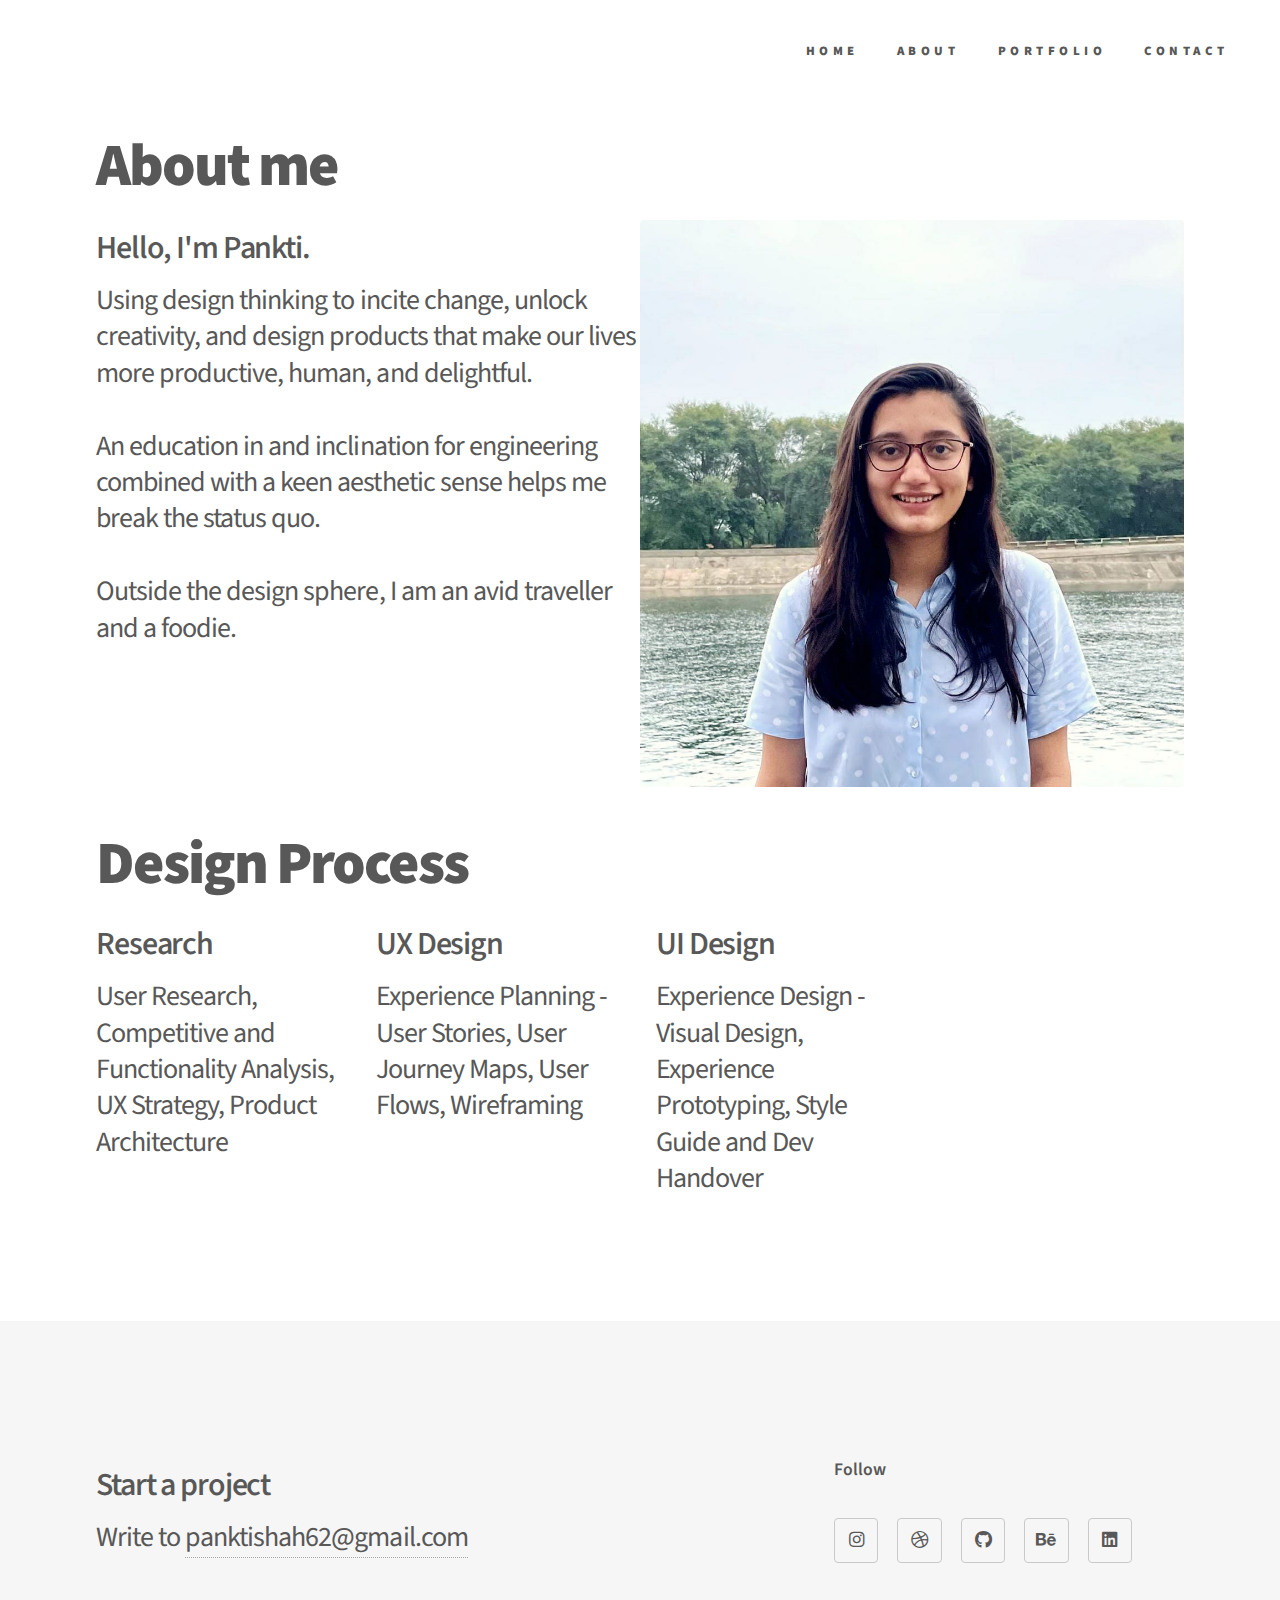
<file: about.html>
<!DOCTYPE HTML>
<!--
	Phantom by HTML5 UP
	html5up.net | @ajlkn
	Free for personal and commercial use under the CCA 3.0 license (html5up.net/license)
-->
<html>
	<head>
		<title>Pankti Shah | Experience Design Portfolio</title>
		<meta charset="utf-8" />
		<meta name="viewport" content="width=device-width, initial-scale=1, user-scalable=no" />
		<link rel="shortcut icon" href="images/title.png" type="image/x-icon" />
		<link rel="stylesheet" href="assets/css/main.css" />
		<noscript><link rel="stylesheet" href="assets/css/noscript.css" /></noscript>
	</head>
	<body class="is-preload">
		<!-- Wrapper -->
			<div id="wrapper">

				<!-- Header -->
					<header id="header">
						<div class="inner">

							<!-- Logo -->
								<!-- <a href="index.html" class="logo"> -->
									<!-- <span class="symbol"><img src="images/logo.svg" alt="" /></span> -->
									<div class="heading">About me</div>
								</a>

							
						<nav id="nav">
							<ul>
								<li><a href="index.html">Home</a></li>								
								<li class="current"><a href="about.html">About</a></li>
								<li><a href="portfolio.html">Portfolio</a></li>
								<li><a href="contact.html">Contact</a></li>
							</ul>
						</nav>

						</div>
					</header>

				<!-- Menu -->
					<nav id="menu">
						<h2>Menu</h2>
						<ul>
							<li><a href="index.html">Home</a></li>
							<li><a href="generic.html">Ipsum veroeros</a></li>
							<li><a href="generic.html">Tempus etiam</a></li>
							<li><a href="generic.html">Consequat dolor</a></li>
							<li><a href="elements.html">Elements</a></li>
						</ul>
					</nav>


					<!-- Main -->
					<div id="main">
						<div class="inner">
							<!-- <h1>Generic Page</h1> -->
							<span class="image main"><img src="images/profile2.jfif" alt="" /></span>
							<div class="subtitle">Hello, I'm Pankti.</div>
							<h1>Using design thinking to incite change, unlock creativity, and design products that make our lives more productive, human, and delightful.
							</br>
							</br>
								An education in and inclination for engineering combined with a keen aesthetic sense helps me break the status quo.
							</br>
							</br>
								Outside the design sphere, I am an avid traveller and a foodie.</h1>
							</br>
							</br>
								<!-- <div><a href="#" class="button">Default</a></div> -->
							</div>							
					</div>

				<!-- Main -->
					<div id="main">
						<div class="inner">
							

							<!-- Lists -->
								<section>
									<div class="heading">Design Process</div>
									<div class="row">
										<div class="col-3 col-6-medium">
											<div class="subtitle">Research</div>
												<h1>User Research, Competitive and Functionality Analysis, UX Strategy, Product Architecture</h1>
										</div>
										<div class="col-3 col-6-medium">
											<div class="subtitle">UX Design</div>											
												<h1>Experience Planning - User Stories, User Journey Maps, User Flows, Wireframing</h1>
										</div>
										
										<div class="col-3 col-6-medium">
											<div class="subtitle">UI Design</div>											
												<h1>Experience Design - Visual Design, Experience Prototyping, Style Guide and Dev Handover				
													</h1>
										</div>						
									</div>
									
							<!-- Image -->
								<!-- <section>
									<h2>Image</h2>
									<h3>Fit</h3>
									<div class="box alt">
										<div class="row gtr-uniform">
											<div class="col-12"><span class="image fit"><img src="images/pic13.jpg" alt="" /></span></div>
											<div class="col-4"><span class="image fit"><img src="images/pic01.jpg" alt="" /></span></div>
											<div class="col-4"><span class="image fit"><img src="images/pic02.jpg" alt="" /></span></div>
											<div class="col-4"><span class="image fit"><img src="images/pic03.jpg" alt="" /></span></div>
											<div class="col-4"><span class="image fit"><img src="images/pic03.jpg" alt="" /></span></div>
											<div class="col-4"><span class="image fit"><img src="images/pic01.jpg" alt="" /></span></div>
											<div class="col-4"><span class="image fit"><img src="images/pic02.jpg" alt="" /></span></div>
											<div class="col-4"><span class="image fit"><img src="images/pic02.jpg" alt="" /></span></div>
											<div class="col-4"><span class="image fit"><img src="images/pic03.jpg" alt="" /></span></div>
											<div class="col-4"><span class="image fit"><img src="images/pic01.jpg" alt="" /></span></div>
										</div>
									</div>
									<h3>Left &amp; Right</h3>
									<p><span class="image left"><img src="images/pic14.jpg" alt="" /></span>Fringilla nisl. Donec accumsan interdum nisi, quis tincidunt felis sagittis eget. tempus euismod. Vestibulum ante ipsum primis in faucibus vestibulum. Blandit adipiscing eu felis iaculis volutpat ac adipiscing accumsan eu faucibus. Integer ac pellentesque praesent tincidunt felis sagittis eget. tempus euismod. Vestibulum ante ipsum primis in faucibus vestibulum. Blandit adipiscing eu felis iaculis volutpat ac adipiscing accumsan eu faucibus. Integer ac pellentesque praesent. Donec accumsan interdum nisi, quis tincidunt felis sagittis eget. tempus euismod. Vestibulum ante ipsum primis in faucibus vestibulum. Blandit adipiscing eu felis iaculis volutpat ac adipiscing accumsan eu faucibus. Integer ac pellentesque praesent tincidunt felis sagittis eget. tempus euismod. Vestibulum ante ipsum primis in faucibus vestibulum. Blandit adipiscing eu felis iaculis volutpat ac adipiscing accumsan eu faucibus. Integer ac pellentesque praesent. Blandit adipiscing eu felis iaculis volutpat ac adipiscing accumsan eu faucibus. Integer ac pellentesque praesent tincidunt felis sagittis eget. tempus euismod. Vestibulum ante ipsum primis in faucibus vestibulum. Blandit adipiscing eu felis iaculis volutpat ac adipiscing accumsan eu faucibus. Integer ac pellentesque praesent.</p>
									<p><span class="image right"><img src="images/pic15.jpg" alt="" /></span>Fringilla nisl. Donec accumsan interdum nisi, quis tincidunt felis sagittis eget. tempus euismod. Vestibulum ante ipsum primis in faucibus vestibulum. Blandit adipiscing eu felis iaculis volutpat ac adipiscing accumsan eu faucibus. Integer ac pellentesque praesent tincidunt felis sagittis eget. tempus euismod. Vestibulum ante ipsum primis in faucibus vestibulum. Blandit adipiscing eu felis iaculis volutpat ac adipiscing accumsan eu faucibus. Integer ac pellentesque praesent. Donec accumsan interdum nisi, quis tincidunt felis sagittis eget. tempus euismod. Vestibulum ante ipsum primis in faucibus vestibulum. Blandit adipiscing eu felis iaculis volutpat ac adipiscing accumsan eu faucibus. Integer ac pellentesque praesent tincidunt felis sagittis eget. tempus euismod. Vestibulum ante ipsum primis in faucibus vestibulum. Blandit adipiscing eu felis iaculis volutpat ac adipiscing accumsan eu faucibus. Integer ac pellentesque praesent. Blandit adipiscing eu felis iaculis volutpat ac adipiscing accumsan eu faucibus. Integer ac pellentesque praesent tincidunt felis sagittis eget. tempus euismod. Vestibulum ante ipsum primis in faucibus vestibulum. Blandit adipiscing eu felis iaculis volutpat ac adipiscing accumsan eu faucibus. Integer ac pellentesque praesent.</p>
								</section> -->

						</div>
					</div>

				<!-- Footer -->
				<footer id="footer">
					<div class="inner">
						<section>
						</br>
					</br>	
							<div class="subtitle">Start a project</div>								
							<h1>Write to <a href="mailto:panktishah62@gmail.com">panktishah62@gmail.com</a></h1>								
						</section>
						<section id="footer_align">
						</br>
					</br>	
							<h2>Follow</h2>
							<ul class="icons">						
								
								<li><a href="https://www.instagram.com/pankti611/" class="icon brands style2 fa-instagram"><span class="label">Instagram</span></a></li>
								<li><a href="https://dribbble.com/pankti611" class="icon brands style2 fa-dribbble"><span class="label">Dribbble</span></a></li>
								<li><a href="https://github.com/panktishah62" class="icon brands style2 fa-github"><span class="label">GitHub</span></a></li>
								<li><a href="https://www.behance.net/panktishah7d5d" class="icon brands style2 fa-behance"><span class="label">Behance</span></a></li>
								<li><a href="https://www.linkedin.com/in/pankti-shah-088755191" class="icon brands style2 fa-linkedin"><span class="label">Linkedin</span></a></li>
							</ul>
						</section>
					</div>
				</footer>

			</div>

		<!-- Scripts -->
			<script src="assets/js/jquery.min.js"></script>
			<script src="assets/js/browser.min.js"></script>
			<script src="assets/js/breakpoints.min.js"></script>
			<script src="assets/js/util.js"></script>
			<script src="assets/js/main.js"></script>

	</body>
</html>
</file>
<file: assets/css/noscript.css>
/*
	Phantom by HTML5 UP
	html5up.net | @ajlkn
	Free for personal and commercial use under the CCA 3.0 license (html5up.net/license)
*/

/* Tiles */

	body.is-preload .tiles article {
		-moz-transform: none;
		-webkit-transform: none;
		-ms-transform: none;
		transform: none;
		opacity: 1;
	}
</file>
<file: assets/css/main.css>
@import url(fontawesome-all.min.css);
@import url("https://fonts.googleapis.com/css?family=Source+Sans+Pro:300,700,900");

/*
	Phantom by HTML5 UP
	html5up.net | @ajlkn
	Free for personal and commercial use under the CCA 3.0 license (html5up.net/license)
*/

html, body, div, span, applet, object,
iframe, h1, h2, h3, h4, h5, h6, p, blockquote,
pre, a, abbr, acronym, address, big, cite,
code, del, dfn, em, img, ins, kbd, q, s, samp,
small, strike, strong, sub, sup, tt, var, b,
u, i, center, dl, dt, dd, ol, ul, li, fieldset,
form, label, legend, table, caption, tbody,
tfoot, thead, tr, th, td, article, aside,
canvas, details, embed, figure, figcaption,
footer, header, hgroup, menu, nav, output, ruby,
section, summary, time, mark, audio, video {
	margin: 0;
	padding: 0;
	border: 0;
	font-size: 100%;
	font: inherit;
	vertical-align: baseline;}

article, aside, details, figcaption, figure,
footer, header, hgroup, menu, nav, section {
	display: block;}

body {
	line-height: 1;
}

ol, ul {
	list-style: none;
}



blockquote, q {
	quotes: none;
}

	blockquote:before, blockquote:after, q:before, q:after {
		content: '';
		content: none;
	}

table {
	border-collapse: collapse;
	border-spacing: 0;
}

body {
	-webkit-text-size-adjust: none;
}

mark {
	background-color: transparent;
	color: inherit;
}

input::-moz-focus-inner {
	border: 0;
	padding: 0;
}

input, select, textarea {
	-moz-appearance: none;
	-webkit-appearance: none;
	-ms-appearance: none;
	appearance: none;
}

/* Basic */

	@-ms-viewport {
		width: device-width;
	}

	body {
		-ms-overflow-style: scrollbar;
	}

	@media screen and (max-width: 480px) {

		html, body {
			min-width: 320px;
		}

	}

	html {
		box-sizing: border-box;
	}

	/* *, *:before, *:after {
		box-sizing: inherit;
	} */

	body {
		background: #ffffff;
	}

		body.is-preload *, body.is-preload *:before, body.is-preload *:after {
			-moz-animation: none !important;
			-webkit-animation: none !important;
			-ms-animation: none !important;
			animation: none !important;
			-moz-transition: none !important;
			-webkit-transition: none !important;
			-ms-transition: none !important;
			transition: none !important;
		}

/* Type */

	body, input, select, textarea {
		color: #585858;
		font-family: "Source Sans Pro", Helvetica, sans-serif;
		font-size: 16pt;
		font-weight: 300;
		line-height: 1.75;
	}

		@media screen and (max-width: 1680px) {

			body, input, select, textarea {
				font-size: 14pt;
			}

		}

		@media screen and (max-width: 1280px) {

			body, input, select, textarea {
				font-size: 12pt;
			}

		}

	a {
		-moz-transition: border-bottom-color 0.2s ease, color 0.2s ease;
		-webkit-transition: border-bottom-color 0.2s ease, color 0.2s ease;
		-ms-transition: border-bottom-color 0.2s ease, color 0.2s ease;
		transition: border-bottom-color 0.2s ease, color 0.2s ease;
		text-decoration: none;
		color: #585858;
		border-bottom: dotted 1px rgba(88, 88, 88, 0.5);
	}

		a:hover {
			border-bottom-color: transparent;
			color: #f2849e !important;
		}

	strong, b {
		font-weight: 900;
	}

	em, i {
		font-style: italic;
	}

	p {
		margin: 0 0 2em 0;
	}

	.heading{
		font-size: 3.75em;
		font-weight: 1000;
		line-height: 1.3;
		margin: 0 0 0.2em 0;
		letter-spacing: -0.035em;
	}
	
	.subtitle{
		font-size: 2.0em;
		font-weight: 550;
		/* line-height: 1.3; */
		margin: 0 0 0.2em 0;
		letter-spacing: -0.035em;
	}

	.button_position{
		float:center;
		position:absolute;		
	}

	#gif{
		float: right;
		/* height: 20em;
		width: 15em; */
	}

	#footer_align{
		float: right;
	}
	h1 {
		font-size: 1.75em;
		font-weight: 400;
		line-height: 1.3;
		margin: 0 0 1em 0;
		letter-spacing: -0.035em;
	}

		h1 a {
			color: inherit;
		}

		@media screen and (max-width: 1000px) {

			h1 {
				font-size: 1.5em;
				font-weight: 400;
				line-height: 1.3;
				margin: 0 0 1em 0;
				letter-spacing: -0.035em;
			}

		}

		@media screen and (max-width: 360px) {

			h1 {
				font-size: 0.5em;
				font-weight: 400;
				line-height: 1.3;
				margin: 0 0 1em 0;
				letter-spacing: -0.035em;
			}

		}

	h2, h3, h4, h5, h6 {
		font-weight: 600;
		line-height: 1.5;
		margin: 0 0 2em 0;
		
	}

		h2 a, h3 a, h4 a, h5 a, h6 a {
			color: inherit;
		}

	h2 {
		font-size: 1.1em;
	}

	h3 {
		font-size: 1em;
	}

	h4 {
		font-size: 0.8em;
	}

	h5 {
		font-size: 0.8em;
	}

	h6 {
		font-size: 4em;
		display: inline;		
	}

	@media screen and (max-width: 980px) {

		h1 br, h2 br, h3 br, h4 br, h5 br, h6 br {
			display: none;
		}

	}

	@media screen and (max-width: 736px) {

		h2 {
			font-size: 1em;
		}

		h3 {
			font-size: 0.8em;
		}

	}

	sub {
		font-size: 0.8em;
		position: relative;
		top: 0.5em;
	}

	sup {
		font-size: 0.8em;
		position: relative;
		top: -0.5em;
	}

	blockquote {
		border-left: solid 4px #c9c9c9;
		font-style: italic;
		margin: 0 0 2em 0;
		padding: 0.5em 0 0.5em 2em;
	}

	code {
		background: rgba(144, 144, 144, 0.075);
		border-radius: 4px;
		border: solid 1px #c9c9c9;
		font-family: "Courier New", monospace;
		font-size: 0.9em;
		margin: 0 0.25em;
		padding: 0.25em 0.65em;
	}

	pre {
		-webkit-overflow-scrolling: touch;
		font-family: "Courier New", monospace;
		font-size: 0.9em;
		margin: 0 0 2em 0;
	}

		pre code {
			display: block;
			line-height: 1.75;
			padding: 1em 1.5em;
			overflow-x: auto;
		}

	hr {
		border: 0;
		border-bottom: solid 1px #c9c9c9;
		margin: 2em 0;
	}

		hr.major {
			margin: 3em 0;
		}

	.align-left {
		text-align: left;
	}

	.align-center {
		text-align: center;
	}

	.align-right {
		text-align: right;
	}

/* Row */

	.row {
		display: flex;
		flex-wrap: wrap;
		box-sizing: border-box;
		align-items: stretch;
	}

		.row > * {
			box-sizing: border-box;
		}

		.row.gtr-uniform > * > :last-child {
			margin-bottom: 0;
		}

		.row.aln-left {
			justify-content: flex-start;
		}

		.row.aln-center {
			justify-content: center;
		}

		.row.aln-right {
			justify-content: flex-end;
		}

		.row.aln-top {
			align-items: flex-start;
		}

		.row.aln-middle {
			align-items: center;
		}

		.row.aln-bottom {
			align-items: flex-end;
		}

		.row > .imp {
			order: -1;
		}

		.row > .col-1 {
			width: 8.33333%;
		}

		.row > .off-1 {
			margin-left: 8.33333%;
		}

		.row > .col-2 {
			width: 16.66667%;
		}

		.row > .off-2 {
			margin-left: 16.66667%;
		}

		.row > .col-3 {
			width: 25%;
		}

		.row > .off-3 {
			margin-left: 25%;
		}

		.row > .col-4 {
			width: 33.33333%;
		}

		.row > .off-4 {
			margin-left: 33.33333%;
		}

		.row > .col-5 {
			width: 41.66667%;
		}

		.row > .off-5 {
			margin-left: 41.66667%;
		}

		.row > .col-6 {
			width: 50%;
		}

		.row > .off-6 {
			margin-left: 50%;
		}

		.row > .col-7 {
			width: 58.33333%;
		}

		.row > .off-7 {
			margin-left: 58.33333%;
		}

		.row > .col-8 {
			width: 66.66667%;
		}

		.row > .off-8 {
			margin-left: 66.66667%;
		}

		.row > .col-9 {
			width: 75%;
		}

		.row > .off-9 {
			margin-left: 75%;
		}

		.row > .col-10 {
			width: 83.33333%;
		}

		.row > .off-10 {
			margin-left: 83.33333%;
		}

		.row > .col-11 {
			width: 91.66667%;
		}

		.row > .off-11 {
			margin-left: 91.66667%;
		}

		.row > .col-12 {
			width: 100%;
		}

		.row > .off-12 {
			margin-left: 100%;
		}

		.row.gtr-0 {
			margin-top: 0;
			margin-left: 0em;
		}

			.row.gtr-0 > * {
				padding: 0 0 0 0em;
			}

			.row.gtr-0.gtr-uniform {
				margin-top: 0em;
			}

				.row.gtr-0.gtr-uniform > * {
					padding-top: 0em;
				}

		.row.gtr-25 {
			margin-top: 0;
			margin-left: -0.5em;
		}

			.row.gtr-25 > * {
				padding: 0 0 0 0.5em;
			}

			.row.gtr-25.gtr-uniform {
				margin-top: -0.5em;
			}

				.row.gtr-25.gtr-uniform > * {
					padding-top: 0.5em;
				}

		.row.gtr-50 {
			margin-top: 0;
			margin-left: -1em;
		}

			.row.gtr-50 > * {
				padding: 0 0 0 1em;
			}

			.row.gtr-50.gtr-uniform {
				margin-top: -1em;
			}

				.row.gtr-50.gtr-uniform > * {
					padding-top: 1em;
				}

		.row {
			margin-top: 0;
			margin-left: -2em;
		}

			.row > * {
				padding: 0 0 0 2em;
			}

			.row.gtr-uniform {
				margin-top: -2em;
			}

				.row.gtr-uniform > * {
					padding-top: 2em;
				}

		.row.gtr-150 {
			margin-top: 0;
			margin-left: -3em;
		}

			.row.gtr-150 > * {
				padding: 0 0 0 3em;
			}

			.row.gtr-150.gtr-uniform {
				margin-top: -3em;
			}

				.row.gtr-150.gtr-uniform > * {
					padding-top: 3em;
				}

		.row.gtr-200 {
			margin-top: 0;
			margin-left: -4em;
		}

			.row.gtr-200 > * {
				padding: 0 0 0 4em;
			}

			.row.gtr-200.gtr-uniform {
				margin-top: -4em;
			}

				.row.gtr-200.gtr-uniform > * {
					padding-top: 4em;
				}

		@media screen and (max-width: 1680px) {

			.row {
				display: flex;
				flex-wrap: wrap;
				box-sizing: border-box;
				align-items: stretch;
			}

				.row > * {
					box-sizing: border-box;
				}

				.row.gtr-uniform > * > :last-child {
					margin-bottom: 0;
				}

				.row.aln-left {
					justify-content: flex-start;
				}

				.row.aln-center {
					justify-content: center;
				}

				.row.aln-right {
					justify-content: flex-end;
				}

				.row.aln-top {
					align-items: flex-start;
				}

				.row.aln-middle {
					align-items: center;
				}

				.row.aln-bottom {
					align-items: flex-end;
				}

				.row > .imp-xlarge {
					order: -1;
				}

				.row > .col-1-xlarge {
					width: 8.33333%;
				}

				.row > .off-1-xlarge {
					margin-left: 8.33333%;
				}

				.row > .col-2-xlarge {
					width: 16.66667%;
				}

				.row > .off-2-xlarge {
					margin-left: 16.66667%;
				}

				.row > .col-3-xlarge {
					width: 25%;
				}

				.row > .off-3-xlarge {
					margin-left: 25%;
				}

				.row > .col-4-xlarge {
					width: 33.33333%;
				}

				.row > .off-4-xlarge {
					margin-left: 33.33333%;
				}

				.row > .col-5-xlarge {
					width: 41.66667%;
				}

				.row > .off-5-xlarge {
					margin-left: 41.66667%;
				}

				.row > .col-6-xlarge {
					width: 50%;
				}

				.row > .off-6-xlarge {
					margin-left: 50%;
				}

				.row > .col-7-xlarge {
					width: 58.33333%;
				}

				.row > .off-7-xlarge {
					margin-left: 58.33333%;
				}

				.row > .col-8-xlarge {
					width: 66.66667%;
				}

				.row > .off-8-xlarge {
					margin-left: 66.66667%;
				}

				.row > .col-9-xlarge {
					width: 75%;
				}

				.row > .off-9-xlarge {
					margin-left: 75%;
				}

				.row > .col-10-xlarge {
					width: 83.33333%;
				}

				.row > .off-10-xlarge {
					margin-left: 83.33333%;
				}

				.row > .col-11-xlarge {
					width: 91.66667%;
				}

				.row > .off-11-xlarge {
					margin-left: 91.66667%;
				}

				.row > .col-12-xlarge {
					width: 100%;
				}

				.row > .off-12-xlarge {
					margin-left: 100%;
				}

				.row.gtr-0 {
					margin-top: 0;
					margin-left: 0em;
				}

					.row.gtr-0 > * {
						padding: 0 0 0 0em;
					}

					.row.gtr-0.gtr-uniform {
						margin-top: 0em;
					}

						.row.gtr-0.gtr-uniform > * {
							padding-top: 0em;
						}

				.row.gtr-25 {
					margin-top: 0;
					margin-left: -0.5em;
				}

					.row.gtr-25 > * {
						padding: 0 0 0 0.5em;
					}

					.row.gtr-25.gtr-uniform {
						margin-top: -0.5em;
					}

						.row.gtr-25.gtr-uniform > * {
							padding-top: 0.5em;
						}

				.row.gtr-50 {
					margin-top: 0;
					margin-left: -1em;
				}

					.row.gtr-50 > * {
						padding: 0 0 0 1em;
					}

					.row.gtr-50.gtr-uniform {
						margin-top: -1em;
					}

						.row.gtr-50.gtr-uniform > * {
							padding-top: 1em;
						}

				.row {
					margin-top: 0;
					margin-left: -2em;
				}

					.row > * {
						padding: 0 0 0 2em;
					}

					.row.gtr-uniform {
						margin-top: -2em;
					}

						.row.gtr-uniform > * {
							padding-top: 2em;
						}

				.row.gtr-150 {
					margin-top: 0;
					margin-left: -3em;
				}

					.row.gtr-150 > * {
						padding: 0 0 0 3em;
					}

					.row.gtr-150.gtr-uniform {
						margin-top: -3em;
					}

						.row.gtr-150.gtr-uniform > * {
							padding-top: 3em;
						}

				.row.gtr-200 {
					margin-top: 0;
					margin-left: -4em;
				}

					.row.gtr-200 > * {
						padding: 0 0 0 4em;
					}

					.row.gtr-200.gtr-uniform {
						margin-top: -4em;
					}

						.row.gtr-200.gtr-uniform > * {
							padding-top: 4em;
						}

		}

		@media screen and (max-width: 1280px) {

			.row {
				display: flex;
				flex-wrap: wrap;
				box-sizing: border-box;
				align-items: stretch;
			}

				.row > * {
					box-sizing: border-box;
				}

				.row.gtr-uniform > * > :last-child {
					margin-bottom: 0;
				}

				.row.aln-left {
					justify-content: flex-start;
				}

				.row.aln-center {
					justify-content: center;
				}

				.row.aln-right {
					justify-content: flex-end;
				}

				.row.aln-top {
					align-items: flex-start;
				}

				.row.aln-middle {
					align-items: center;
				}

				.row.aln-bottom {
					align-items: flex-end;
				}

				.row > .imp-large {
					order: -1;
				}

				.row > .col-1-large {
					width: 8.33333%;
				}

				.row > .off-1-large {
					margin-left: 8.33333%;
				}

				.row > .col-2-large {
					width: 16.66667%;
				}

				.row > .off-2-large {
					margin-left: 16.66667%;
				}

				.row > .col-3-large {
					width: 25%;
				}

				.row > .off-3-large {
					margin-left: 25%;
				}

				.row > .col-4-large {
					width: 33.33333%;
				}

				.row > .off-4-large {
					margin-left: 33.33333%;
				}

				.row > .col-5-large {
					width: 41.66667%;
				}

				.row > .off-5-large {
					margin-left: 41.66667%;
				}

				.row > .col-6-large {
					width: 50%;
				}

				.row > .off-6-large {
					margin-left: 50%;
				}

				.row > .col-7-large {
					width: 58.33333%;
				}

				.row > .off-7-large {
					margin-left: 58.33333%;
				}

				.row > .col-8-large {
					width: 66.66667%;
				}

				.row > .off-8-large {
					margin-left: 66.66667%;
				}

				.row > .col-9-large {
					width: 75%;
				}

				.row > .off-9-large {
					margin-left: 75%;
				}

				.row > .col-10-large {
					width: 83.33333%;
				}

				.row > .off-10-large {
					margin-left: 83.33333%;
				}

				.row > .col-11-large {
					width: 91.66667%;
				}

				.row > .off-11-large {
					margin-left: 91.66667%;
				}

				.row > .col-12-large {
					width: 100%;
				}

				.row > .off-12-large {
					margin-left: 100%;
				}

				.row.gtr-0 {
					margin-top: 0;
					margin-left: 0em;
				}

					.row.gtr-0 > * {
						padding: 0 0 0 0em;
					}

					.row.gtr-0.gtr-uniform {
						margin-top: 0em;
					}

						.row.gtr-0.gtr-uniform > * {
							padding-top: 0em;
						}

				.row.gtr-25 {
					margin-top: 0;
					margin-left: -0.5em;
				}

					.row.gtr-25 > * {
						padding: 0 0 0 0.5em;
					}

					.row.gtr-25.gtr-uniform {
						margin-top: -0.5em;
					}

						.row.gtr-25.gtr-uniform > * {
							padding-top: 0.5em;
						}

				.row.gtr-50 {
					margin-top: 0;
					margin-left: -1em;
				}

					.row.gtr-50 > * {
						padding: 0 0 0 1em;
					}

					.row.gtr-50.gtr-uniform {
						margin-top: -1em;
					}

						.row.gtr-50.gtr-uniform > * {
							padding-top: 1em;
						}

				.row {
					margin-top: 0;
					margin-left: -2em;
				}

					.row > * {
						padding: 0 0 0 2em;
					}

					.row.gtr-uniform {
						margin-top: -2em;
					}

						.row.gtr-uniform > * {
							padding-top: 2em;
						}

				.row.gtr-150 {
					margin-top: 0;
					margin-left: -3em;
				}

					.row.gtr-150 > * {
						padding: 0 0 0 3em;
					}

					.row.gtr-150.gtr-uniform {
						margin-top: -3em;
					}

						.row.gtr-150.gtr-uniform > * {
							padding-top: 3em;
						}

				.row.gtr-200 {
					margin-top: 0;
					margin-left: -4em;
				}

					.row.gtr-200 > * {
						padding: 0 0 0 4em;
					}

					.row.gtr-200.gtr-uniform {
						margin-top: -4em;
					}

						.row.gtr-200.gtr-uniform > * {
							padding-top: 4em;
						}

		}

		@media screen and (max-width: 980px) {

			.row {
				display: flex;
				flex-wrap: wrap;
				box-sizing: border-box;
				align-items: stretch;
			}

				.row > * {
					box-sizing: border-box;
				}

				.row.gtr-uniform > * > :last-child {
					margin-bottom: 0;
				}

				.row.aln-left {
					justify-content: flex-start;
				}

				.row.aln-center {
					justify-content: center;
				}

				.row.aln-right {
					justify-content: flex-end;
				}

				.row.aln-top {
					align-items: flex-start;
				}

				.row.aln-middle {
					align-items: center;
				}

				.row.aln-bottom {
					align-items: flex-end;
				}

				.row > .imp-medium {
					order: -1;
				}

				.row > .col-1-medium {
					width: 8.33333%;
				}

				.row > .off-1-medium {
					margin-left: 8.33333%;
				}

				.row > .col-2-medium {
					width: 16.66667%;
				}

				.row > .off-2-medium {
					margin-left: 16.66667%;
				}

				.row > .col-3-medium {
					width: 25%;
				}

				.row > .off-3-medium {
					margin-left: 25%;
				}

				.row > .col-4-medium {
					width: 33.33333%;
				}

				.row > .off-4-medium {
					margin-left: 33.33333%;
				}

				.row > .col-5-medium {
					width: 41.66667%;
				}

				.row > .off-5-medium {
					margin-left: 41.66667%;
				}

				.row > .col-6-medium {
					width: 50%;
				}

				.row > .off-6-medium {
					margin-left: 50%;
				}

				.row > .col-7-medium {
					width: 58.33333%;
				}

				.row > .off-7-medium {
					margin-left: 58.33333%;
				}

				.row > .col-8-medium {
					width: 66.66667%;
				}

				.row > .off-8-medium {
					margin-left: 66.66667%;
				}

				.row > .col-9-medium {
					width: 75%;
				}

				.row > .off-9-medium {
					margin-left: 75%;
				}

				.row > .col-10-medium {
					width: 83.33333%;
				}

				.row > .off-10-medium {
					margin-left: 83.33333%;
				}

				.row > .col-11-medium {
					width: 91.66667%;
				}

				.row > .off-11-medium {
					margin-left: 91.66667%;
				}

				.row > .col-12-medium {
					width: 100%;
				}

				.row > .off-12-medium {
					margin-left: 100%;
				}

				.row.gtr-0 {
					margin-top: 0;
					margin-left: 0em;
				}

					.row.gtr-0 > * {
						padding: 0 0 0 0em;
					}

					.row.gtr-0.gtr-uniform {
						margin-top: 0em;
					}

						.row.gtr-0.gtr-uniform > * {
							padding-top: 0em;
						}

				.row.gtr-25 {
					margin-top: 0;
					margin-left: -0.375em;
				}

					.row.gtr-25 > * {
						padding: 0 0 0 0.375em;
					}

					.row.gtr-25.gtr-uniform {
						margin-top: -0.375em;
					}

						.row.gtr-25.gtr-uniform > * {
							padding-top: 0.375em;
						}

				.row.gtr-50 {
					margin-top: 0;
					margin-left: -0.75em;
				}

					.row.gtr-50 > * {
						padding: 0 0 0 0.75em;
					}

					.row.gtr-50.gtr-uniform {
						margin-top: -0.75em;
					}

						.row.gtr-50.gtr-uniform > * {
							padding-top: 0.75em;
						}

				.row {
					margin-top: 0;
					margin-left: -1.5em;
				}

					.row > * {
						padding: 0 0 0 1.5em;
					}

					.row.gtr-uniform {
						margin-top: -1.5em;
					}

						.row.gtr-uniform > * {
							padding-top: 1.5em;
						}

				.row.gtr-150 {
					margin-top: 0;
					margin-left: -2.25em;
				}

					.row.gtr-150 > * {
						padding: 0 0 0 2.25em;
					}

					.row.gtr-150.gtr-uniform {
						margin-top: -2.25em;
					}

						.row.gtr-150.gtr-uniform > * {
							padding-top: 2.25em;
						}

				.row.gtr-200 {
					margin-top: 0;
					margin-left: -3em;
				}

					.row.gtr-200 > * {
						padding: 0 0 0 3em;
					}

					.row.gtr-200.gtr-uniform {
						margin-top: -3em;
					}

						.row.gtr-200.gtr-uniform > * {
							padding-top: 3em;
						}

		}

		@media screen and (max-width: 736px) {

			.row {
				display: flex;
				flex-wrap: wrap;
				box-sizing: border-box;
				align-items: stretch;
			}

				.row > * {
					box-sizing: border-box;
				}

				.row.gtr-uniform > * > :last-child {
					margin-bottom: 0;
				}

				.row.aln-left {
					justify-content: flex-start;
				}

				.row.aln-center {
					justify-content: center;
				}

				.row.aln-right {
					justify-content: flex-end;
				}

				.row.aln-top {
					align-items: flex-start;
				}

				.row.aln-middle {
					align-items: center;
				}

				.row.aln-bottom {
					align-items: flex-end;
				}

				.row > .imp-small {
					order: -1;
				}

				.row > .col-1-small {
					width: 8.33333%;
				}

				.row > .off-1-small {
					margin-left: 8.33333%;
				}

				.row > .col-2-small {
					width: 16.66667%;
				}

				.row > .off-2-small {
					margin-left: 16.66667%;
				}

				.row > .col-3-small {
					width: 25%;
				}

				.row > .off-3-small {
					margin-left: 25%;
				}

				.row > .col-4-small {
					width: 33.33333%;
				}

				.row > .off-4-small {
					margin-left: 33.33333%;
				}

				.row > .col-5-small {
					width: 41.66667%;
				}

				.row > .off-5-small {
					margin-left: 41.66667%;
				}

				.row > .col-6-small {
					width: 50%;
				}

				.row > .off-6-small {
					margin-left: 50%;
				}

				.row > .col-7-small {
					width: 58.33333%;
				}

				.row > .off-7-small {
					margin-left: 58.33333%;
				}

				.row > .col-8-small {
					width: 66.66667%;
				}

				.row > .off-8-small {
					margin-left: 66.66667%;
				}

				.row > .col-9-small {
					width: 75%;
				}

				.row > .off-9-small {
					margin-left: 75%;
				}

				.row > .col-10-small {
					width: 83.33333%;
				}

				.row > .off-10-small {
					margin-left: 83.33333%;
				}

				.row > .col-11-small {
					width: 91.66667%;
				}

				.row > .off-11-small {
					margin-left: 91.66667%;
				}

				.row > .col-12-small {
					width: 100%;
				}

				.row > .off-12-small {
					margin-left: 100%;
				}

				.row.gtr-0 {
					margin-top: 0;
					margin-left: 0em;
				}

					.row.gtr-0 > * {
						padding: 0 0 0 0em;
					}

					.row.gtr-0.gtr-uniform {
						margin-top: 0em;
					}

						.row.gtr-0.gtr-uniform > * {
							padding-top: 0em;
						}

				.row.gtr-25 {
					margin-top: 0;
					margin-left: -0.25em;
				}

					.row.gtr-25 > * {
						padding: 0 0 0 0.25em;
					}

					.row.gtr-25.gtr-uniform {
						margin-top: -0.25em;
					}

						.row.gtr-25.gtr-uniform > * {
							padding-top: 0.25em;
						}

				.row.gtr-50 {
					margin-top: 0;
					margin-left: -0.5em;
				}

					.row.gtr-50 > * {
						padding: 0 0 0 0.5em;
					}

					.row.gtr-50.gtr-uniform {
						margin-top: -0.5em;
					}

						.row.gtr-50.gtr-uniform > * {
							padding-top: 0.5em;
						}

				.row {
					margin-top: 0;
					margin-left: -1em;
				}

					.row > * {
						padding: 0 0 0 1em;
					}

					.row.gtr-uniform {
						margin-top: -1em;
					}

						.row.gtr-uniform > * {
							padding-top: 1em;
						}

				.row.gtr-150 {
					margin-top: 0;
					margin-left: -1.5em;
				}

					.row.gtr-150 > * {
						padding: 0 0 0 1.5em;
					}

					.row.gtr-150.gtr-uniform {
						margin-top: -1.5em;
					}

						.row.gtr-150.gtr-uniform > * {
							padding-top: 1.5em;
						}

				.row.gtr-200 {
					margin-top: 0;
					margin-left: -2em;
				}

					.row.gtr-200 > * {
						padding: 0 0 0 2em;
					}

					.row.gtr-200.gtr-uniform {
						margin-top: -2em;
					}

						.row.gtr-200.gtr-uniform > * {
							padding-top: 2em;
						}

		}

		@media screen and (max-width: 480px) {

			.row {
				display: flex;
				flex-wrap: wrap;
				box-sizing: border-box;
				align-items: stretch;
			}

				.row > * {
					box-sizing: border-box;
				}

				.row.gtr-uniform > * > :last-child {
					margin-bottom: 0;
				}

				.row.aln-left {
					justify-content: flex-start;
				}

				.row.aln-center {
					justify-content: center;
				}

				.row.aln-right {
					justify-content: flex-end;
				}

				.row.aln-top {
					align-items: flex-start;
				}

				.row.aln-middle {
					align-items: center;
				}

				.row.aln-bottom {
					align-items: flex-end;
				}

				.row > .imp-xsmall {
					order: -1;
				}

				.row > .col-1-xsmall {
					width: 8.33333%;
				}

				.row > .off-1-xsmall {
					margin-left: 8.33333%;
				}

				.row > .col-2-xsmall {
					width: 16.66667%;
				}

				.row > .off-2-xsmall {
					margin-left: 16.66667%;
				}

				.row > .col-3-xsmall {
					width: 25%;
				}

				.row > .off-3-xsmall {
					margin-left: 25%;
				}

				.row > .col-4-xsmall {
					width: 33.33333%;
				}

				.row > .off-4-xsmall {
					margin-left: 33.33333%;
				}

				.row > .col-5-xsmall {
					width: 41.66667%;
				}

				.row > .off-5-xsmall {
					margin-left: 41.66667%;
				}

				.row > .col-6-xsmall {
					width: 50%;
				}

				.row > .off-6-xsmall {
					margin-left: 50%;
				}

				.row > .col-7-xsmall {
					width: 58.33333%;
				}

				.row > .off-7-xsmall {
					margin-left: 58.33333%;
				}

				.row > .col-8-xsmall {
					width: 66.66667%;
				}

				.row > .off-8-xsmall {
					margin-left: 66.66667%;
				}

				.row > .col-9-xsmall {
					width: 75%;
				}

				.row > .off-9-xsmall {
					margin-left: 75%;
				}

				.row > .col-10-xsmall {
					width: 83.33333%;
				}

				.row > .off-10-xsmall {
					margin-left: 83.33333%;
				}

				.row > .col-11-xsmall {
					width: 91.66667%;
				}

				.row > .off-11-xsmall {
					margin-left: 91.66667%;
				}

				.row > .col-12-xsmall {
					width: 100%;
				}

				.row > .off-12-xsmall {
					margin-left: 100%;
				}

				.row.gtr-0 {
					margin-top: 0;
					margin-left: 0em;
				}

					.row.gtr-0 > * {
						padding: 0 0 0 0em;
					}

					.row.gtr-0.gtr-uniform {
						margin-top: 0em;
					}

						.row.gtr-0.gtr-uniform > * {
							padding-top: 0em;
						}

				.row.gtr-25 {
					margin-top: 0;
					margin-left: -0.25em;
				}

					.row.gtr-25 > * {
						padding: 0 0 0 0.25em;
					}

					.row.gtr-25.gtr-uniform {
						margin-top: -0.25em;
					}

						.row.gtr-25.gtr-uniform > * {
							padding-top: 0.25em;
						}

				.row.gtr-50 {
					margin-top: 0;
					margin-left: -0.5em;
				}

					.row.gtr-50 > * {
						padding: 0 0 0 0.5em;
					}

					.row.gtr-50.gtr-uniform {
						margin-top: -0.5em;
					}

						.row.gtr-50.gtr-uniform > * {
							padding-top: 0.5em;
						}

				.row {
					margin-top: 0;
					margin-left: -1em;
				}

					.row > * {
						padding: 0 0 0 1em;
					}

					.row.gtr-uniform {
						margin-top: -1em;
					}

						.row.gtr-uniform > * {
							padding-top: 1em;
						}

				.row.gtr-150 {
					margin-top: 0;
					margin-left: -1.5em;
				}

					.row.gtr-150 > * {
						padding: 0 0 0 1.5em;
					}

					.row.gtr-150.gtr-uniform {
						margin-top: -1.5em;
					}

						.row.gtr-150.gtr-uniform > * {
							padding-top: 1.5em;
						}

				.row.gtr-200 {
					margin-top: 0;
					margin-left: -2em;
				}

					.row.gtr-200 > * {
						padding: 0 0 0 2em;
					}

					.row.gtr-200.gtr-uniform {
						margin-top: -2em;
					}

						.row.gtr-200.gtr-uniform > * {
							padding-top: 2em;
						}

		}

/* Section/Article */

	section.special, article.special {
		text-align: center;
	}

	header p {
		margin-top: -1em;
	}

	@media screen and (max-width: 736px) {

		header p {
			margin-top: 0;
		}

	}

/* Icon */

	.icon {
		text-decoration: none;
		border-bottom: none;
		position: relative;
	}

		.icon:before {
			-moz-osx-font-smoothing: grayscale;
			-webkit-font-smoothing: antialiased;
			display: inline-block;
			font-style: normal;
			font-variant: normal;
			text-rendering: auto;
			line-height: 1;
			text-transform: none !important;
			font-family: 'Font Awesome 5 Free';
			font-weight: 400;
		}

		.icon > .label {
			display: none;
		}

		.icon:before {
			line-height: inherit;
		}

		.icon.solid:before {
			font-weight: 900;
		}

		.icon.brands:before {
			font-family: 'Font Awesome 5 Brands';
		}

		.icon.style2 {
			-moz-transition: background-color 0.2s ease-in-out, color 0.2s ease-in-out, border-color 0.2s ease-in-out;
			-webkit-transition: background-color 0.2s ease-in-out, color 0.2s ease-in-out, border-color 0.2s ease-in-out;
			-ms-transition: background-color 0.2s ease-in-out, color 0.2s ease-in-out, border-color 0.2s ease-in-out;
			transition: background-color 0.2s ease-in-out, color 0.2s ease-in-out, border-color 0.2s ease-in-out;
			background-color: transparent;
			border: solid 1px #c9c9c9;
			border-radius: 4px;
			width: 2.65em;
			height: 2.65em;
			display: inline-block;
			text-align: center;
			line-height: 2.65em;
			color: inherit;
		}

			.icon.style2:before {
				font-size: 1.1em;
			}

			.icon.style2:hover {
				color: #f2849e;
				border-color: #f2849e;
			}

			.icon.style2:active {
				background-color: rgba(242, 132, 158, 0.1);
			}

/* List */

	ol {
		list-style: decimal;
		margin: 0 0 2em 0;
		padding-left: 1.25em;
	}

		ol li {
			padding-left: 0.25em;
		}

	ul {
		list-style: disc;
		margin: 0 0 2em 0;
		padding-left: 1em;
	}

		ul li {
			padding-left: 0.5em;
		}

		ul.alt {
			list-style: none;
			padding-left: 0;
		}

			ul.alt li {
				border-top: solid 1px #c9c9c9;
				padding: 0.5em 0;
			}

				ul.alt li:first-child {
					border-top: 0;
					padding-top: 0;
				}

	dl {
		margin: 0 0 2em 0;
	}

		dl dt {
			display: block;
			font-weight: 900;
			margin: 0 0 1em 0;
		}

		dl dd {
			margin-left: 2em;
		}

/* Actions */

	ul.actions {
		display: -moz-flex;
		display: -webkit-flex;
		display: -ms-flex;
		display: flex;
		cursor: default;
		list-style: none;
		margin-left: -1em;
		padding-left: 0;
	}

		ul.actions li {
			padding: 0 0 0 1em;
			vertical-align: middle;
		}

		ul.actions.special {
			-moz-justify-content: center;
			-webkit-justify-content: center;
			-ms-justify-content: center;
			justify-content: center;
			width: 100%;
			margin-left: 0;
		}

			ul.actions.special li:first-child {
				padding-left: 0;
			}

		ul.actions.stacked {
			-moz-flex-direction: column;
			-webkit-flex-direction: column;
			-ms-flex-direction: column;
			flex-direction: column;
			margin-left: 0;
		}

			ul.actions.stacked li {
				padding: 1.3em 0 0 0;
			}

				ul.actions.stacked li:first-child {
					padding-top: 0;
				}

		ul.actions.fit {
			width: calc(100% + 1em);
		}

			ul.actions.fit li {
				-moz-flex-grow: 1;
				-webkit-flex-grow: 1;
				-ms-flex-grow: 1;
				flex-grow: 1;
				-moz-flex-shrink: 1;
				-webkit-flex-shrink: 1;
				-ms-flex-shrink: 1;
				flex-shrink: 1;
				width: 100%;
			}

				ul.actions.fit li > * {
					width: 100%;
				}

			ul.actions.fit.stacked {
				width: 100%;
			}

		@media screen and (max-width: 480px) {

			ul.actions:not(.fixed) {
				-moz-flex-direction: column;
				-webkit-flex-direction: column;
				-ms-flex-direction: column;
				flex-direction: column;
				margin-left: 0;
				width: 100% !important;
			}

				ul.actions:not(.fixed) li {
					-moz-flex-grow: 1;
					-webkit-flex-grow: 1;
					-ms-flex-grow: 1;
					flex-grow: 1;
					-moz-flex-shrink: 1;
					-webkit-flex-shrink: 1;
					-ms-flex-shrink: 1;
					flex-shrink: 1;
					padding: 1em 0 0 0;
					text-align: center;
					width: 100%;
				}

					ul.actions:not(.fixed) li > * {
						width: 100%;
					}

					ul.actions:not(.fixed) li:first-child {
						padding-top: 0;
					}

					ul.actions:not(.fixed) li input[type="submit"],
					ul.actions:not(.fixed) li input[type="reset"],
					ul.actions:not(.fixed) li input[type="button"],
					ul.actions:not(.fixed) li button,
					ul.actions:not(.fixed) li .button {
						width: 100%;
					}

						ul.actions:not(.fixed) li input[type="submit"].icon:before,
						ul.actions:not(.fixed) li input[type="reset"].icon:before,
						ul.actions:not(.fixed) li input[type="button"].icon:before,
						ul.actions:not(.fixed) li button.icon:before,
						ul.actions:not(.fixed) li .button.icon:before {
							margin-left: -0.5rem;
						}

		}

/* Icons */

	ul.icons {
		cursor: default;
		list-style: none;
		padding-left: 0;
		margin: -1em 0 2em -1em;
	}

		ul.icons li {
			display: inline-block;
			padding: 1em 0 0 1em;
		}

/* Form */

	form {
		margin: 0 0 2em 0;
		overflow-x: hidden;
	}

		form > :last-child {
			margin-bottom: 0;
		}

		form > .fields {
			display: -moz-flex;
			display: -webkit-flex;
			display: -ms-flex;
			display: flex;
			-moz-flex-wrap: wrap;
			-webkit-flex-wrap: wrap;
			-ms-flex-wrap: wrap;
			flex-wrap: wrap;
			width: calc(100% + 3em);
			margin: -1.5em 0 2em -1.5em;
		}

			form > .fields > .field {
				-moz-flex-grow: 0;
				-webkit-flex-grow: 0;
				-ms-flex-grow: 0;
				flex-grow: 0;
				-moz-flex-shrink: 0;
				-webkit-flex-shrink: 0;
				-ms-flex-shrink: 0;
				flex-shrink: 0;
				padding: 1.5em 0 0 1.5em;
				width: calc(100% - 1.5em);
			}

				form > .fields > .field.half {
					width: calc(50% - 0.75em);
				}

				form > .fields > .field.third {
					width: calc(100%/3 - 0.5em);
				}

				form > .fields > .field.quarter {
					width: calc(25% - 0.375em);
				}

		@media screen and (max-width: 480px) {

			form > .fields {
				width: calc(100% + 3em);
				margin: -1.5em 0 2em -1.5em;
			}

				form > .fields > .field {
					padding: 1.5em 0 0 1.5em;
					width: calc(100% - 1.5em);
				}

					form > .fields > .field.half {
						width: calc(100% - 1.5em);
					}

					form > .fields > .field.third {
						width: calc(100% - 1.5em);
					}

					form > .fields > .field.quarter {
						width: calc(100% - 1.5em);
					}

		}

	label {
		display: block;
		font-size: 0.9em;
		font-weight: 900;
		margin: 0 0 1em 0;
	}

	input[type="text"],
	input[type="password"],
	input[type="email"],
	input[type="tel"],
	select,
	textarea {
		-moz-appearance: none;
		-webkit-appearance: none;
		-ms-appearance: none;
		appearance: none;
		background-color: transparent;
		border: none;
		border-radius: 0;
		border-bottom: solid 1px #c9c9c9;
		color: inherit;
		display: block;
		outline: 0;
		padding: 0;
		text-decoration: none;
		width: 100%;
	}

		input[type="text"]:invalid,
		input[type="password"]:invalid,
		input[type="email"]:invalid,
		input[type="tel"]:invalid,
		select:invalid,
		textarea:invalid {
			box-shadow: none;
		}

		input[type="text"]:focus,
		input[type="password"]:focus,
		input[type="email"]:focus,
		input[type="tel"]:focus,
		select:focus,
		textarea:focus {
			border-bottom-color: #f2849e;
			box-shadow: inset 0 -1px 0 0 #f2849e;
		}

	select {
		background-image: url("data:image/svg+xml;charset=utf8,%3Csvg xmlns='http://www.w3.org/2000/svg' width='40' height='40' preserveAspectRatio='none' viewBox='0 0 40 40'%3E%3Cpath d='M9.4,12.3l10.4,10.4l10.4-10.4c0.2-0.2,0.5-0.4,0.9-0.4c0.3,0,0.6,0.1,0.9,0.4l3.3,3.3c0.2,0.2,0.4,0.5,0.4,0.9 c0,0.4-0.1,0.6-0.4,0.9L20.7,31.9c-0.2,0.2-0.5,0.4-0.9,0.4c-0.3,0-0.6-0.1-0.9-0.4L4.3,17.3c-0.2-0.2-0.4-0.5-0.4-0.9 c0-0.4,0.1-0.6,0.4-0.9l3.3-3.3c0.2-0.2,0.5-0.4,0.9-0.4S9.1,12.1,9.4,12.3z' fill='%23c9c9c9' /%3E%3C/svg%3E");
		background-size: 1.25rem;
		background-repeat: no-repeat;
		background-position: calc(100% - 1rem) center;
		height: 3em;
		padding-right: 3em;
		text-overflow: ellipsis;
	}

		select option {
			background: #ffffff;
		}

		select:focus::-ms-value {
			background-color: transparent;
		}

		select::-ms-expand {
			display: none;
		}

	input[type="text"],
	input[type="password"],
	input[type="email"],
	select {
		height: 3em;
	}

	textarea {
		padding: 0;
		min-height: 3.75em;
	}

	input[type="checkbox"],
	input[type="radio"] {
		-moz-appearance: none;
		-webkit-appearance: none;
		-ms-appearance: none;
		appearance: none;
		display: block;
		float: left;
		margin-right: -2em;
		opacity: 0;
		width: 1em;
		z-index: -1;
	}

		input[type="checkbox"] + label,
		input[type="radio"] + label {
			text-decoration: none;
			color: #585858;
			cursor: pointer;
			display: inline-block;
			font-size: 1em;
			font-weight: 300;
			padding-left: 2.55em;
			padding-right: 0.75em;
			position: relative;
		}

			input[type="checkbox"] + label:before,
			input[type="radio"] + label:before {
				-moz-osx-font-smoothing: grayscale;
				-webkit-font-smoothing: antialiased;
				display: inline-block;
				font-style: normal;
				font-variant: normal;
				text-rendering: auto;
				line-height: 1;
				text-transform: none !important;
				font-family: 'Font Awesome 5 Free';
				font-weight: 900;
			}

			input[type="checkbox"] + label:before,
			input[type="radio"] + label:before {
				border-radius: 4px;
				border: solid 1px #c9c9c9;
				content: '';
				display: inline-block;
				font-size: 0.8em;
				height: 2.25em;
				left: 0;
				line-height: 2.25em;
				position: absolute;
				text-align: center;
				top: 0;
				width: 2.25em;
			}

		input[type="checkbox"]:checked + label:before,
		input[type="radio"]:checked + label:before {
			background: #585858;
			border-color: #585858;
			color: #ffffff;
			content: '\f00c';
		}

		input[type="checkbox"]:focus + label:before,
		input[type="radio"]:focus + label:before {
			border-color: #f2849e;
			box-shadow: 0 0 0 1px #f2849e;
		}

	input[type="checkbox"] + label:before {
		border-radius: 4px;
	}

	input[type="radio"] + label:before {
		border-radius: 100%;
	}

/* Box */

	.box {
		border-radius: 4px;
		border: solid 1px #c9c9c9;
		margin-bottom: 2em;
		padding: 1.5em;
	}

		.box > :last-child,
		.box > :last-child > :last-child,
		.box > :last-child > :last-child > :last-child {
			margin-bottom: 0;
		}

		.box.alt {
			border: 0;
			border-radius: 0;
			padding: 0;
		}

/* Image */

	.image {
		border-radius: 4px;
		border: 0;
		display: inline-block;
		position: relative;
	}

		.image img {
			border-radius: 4px;
			display: block;
		}

		.image.left, .image.right {
			max-width: 40%;
		}

			.image.left img, .image.right img {
				width: 100%;
			}

		.image.left {
			float: left;
			padding: 0 1.5em 1em 0;
			top: 0.25em;
		}

		.image.right {
			float: right;
			padding: 0 0 1em 1.5em;
			top: 0.25em;
		}

		.image.fit {
			display: block;
			margin: 0 0 2em 0;
			width: 100%;
		}

			.image.fit img {
				width: 100%;
			}

		.image.main {
			/* display: block; */
			margin: 0 0 3em 0;
			width: 50%;
			height: 100%;
			float: right;
			
		}

			.image.main img {
				width: 100%;
			}

			@media screen and (max-width: 1000px) {

				.image.main {
					margin: 0 0 2em 0;
				}

			}

/* Table */

	.table-wrapper {
		-webkit-overflow-scrolling: touch;
		overflow-x: auto;
	}

	table {
		margin: 0 0 2em 0;
		width: 100%;
	}

		table tbody tr {
			border: solid 1px #c9c9c9;
			border-left: 0;
			border-right: 0;
		}

			table tbody tr:nth-child(2n + 1) {
				background-color: rgba(144, 144, 144, 0.075);
			}

		table td {
			padding: 0.75em 0.75em;
		}

		table th {
			font-size: 0.9em;
			font-weight: 900;
			padding: 0 0.75em 0.75em 0.75em;
			text-align: left;
		}

		table thead {
			border-bottom: solid 2px #c9c9c9;
		}

		table tfoot {
			border-top: solid 2px #c9c9c9;
		}

		table.alt {
			border-collapse: separate;
		}

			table.alt tbody tr td {
				border: solid 1px #c9c9c9;
				border-left-width: 0;
				border-top-width: 0;
			}

				table.alt tbody tr td:first-child {
					border-left-width: 1px;
				}

			table.alt tbody tr:first-child td {
				border-top-width: 1px;
			}

			table.alt thead {
				border-bottom: 0;
			}

			table.alt tfoot {
				border-top: 0;
			}

/* Button */

	input[type="submit"],
	input[type="reset"],
	input[type="button"],
	button,
	.button {
		-moz-appearance: none;
		-webkit-appearance: none;
		-ms-appearance: none;
		appearance: none;
		-moz-transition: background-color 0.2s ease-in-out, color 0.2s ease-in-out, box-shadow 0.2s ease-in-out;
		-webkit-transition: background-color 0.2s ease-in-out, color 0.2s ease-in-out, box-shadow 0.2s ease-in-out;
		-ms-transition: background-color 0.2s ease-in-out, color 0.2s ease-in-out, box-shadow 0.2s ease-in-out;
		transition: background-color 0.2s ease-in-out, color 0.2s ease-in-out, box-shadow 0.2s ease-in-out;
		background-color: transparent;
		border-radius: 4px;
		border: 0;
		box-shadow: inset 0 0 0 2px #585858;
		color: #585858 !important;
		cursor: pointer;
		display: inline-block;
		font-size: 0.8em;
		font-weight: 900;
		height: 3.5em;
		letter-spacing: 0.35em;
		line-height: 3.45em;
		overflow: hidden;
		padding: 0 1.25em 0 1.6em;
		text-align: center;
		text-decoration: none;
		text-overflow: ellipsis;
		text-transform: uppercase;
		white-space: nowrap;
	}

		input[type="submit"].icon:before,
		input[type="reset"].icon:before,
		input[type="button"].icon:before,
		button.icon:before,
		.button.icon:before {
			margin-right: 0.5em;
		}

		input[type="submit"].fit,
		input[type="reset"].fit,
		input[type="button"].fit,
		button.fit,
		.button.fit {
			width: 100%;
		}

		input[type="submit"]:hover,
		input[type="reset"]:hover,
		input[type="button"]:hover,
		button:hover,
		.button:hover {
			color: #f2849e !important;
			box-shadow: inset 0 0 0 2px #f2849e;
		}

		input[type="submit"]:active,
		input[type="reset"]:active,
		input[type="button"]:active,
		button:active,
		.button:active {
			background-color: rgba(242, 132, 158, 0.1);
		}

		input[type="submit"].small,
		input[type="reset"].small,
		input[type="button"].small,
		button.small,
		.button.small {
			font-size: 0.6em;
		}

		input[type="submit"].large,
		input[type="reset"].large,
		input[type="button"].large,
		button.large,
		.button.large {
			font-size: 1em;
		}

		input[type="submit"].primary,
		input[type="reset"].primary,
		input[type="button"].primary,
		button.primary,
		.button.primary {
			box-shadow: none;
			background-color: #585858;
			color: #ffffff !important;
		}

			input[type="submit"].primary:hover,
			input[type="reset"].primary:hover,
			input[type="button"].primary:hover,
			button.primary:hover,
			.button.primary:hover {
				background-color: #f2849e;
			}

			input[type="submit"].primary:active,
			input[type="reset"].primary:active,
			input[type="button"].primary:active,
			button.primary:active,
			.button.primary:active {
				background-color: #ee5f81;
			}

		input[type="submit"].disabled, input[type="submit"]:disabled,
		input[type="reset"].disabled,
		input[type="reset"]:disabled,
		input[type="button"].disabled,
		input[type="button"]:disabled,
		button.disabled,
		button:disabled,
		.button.disabled,
		.button:disabled {
			pointer-events: none;
			opacity: 0.25;
		}

/* Tiles */

	.tiles {
		display: -moz-flex;
		display: -webkit-flex;
		display: -ms-flex;
		display: flex;
		-moz-flex-wrap: wrap;
		-webkit-flex-wrap: wrap;
		-ms-flex-wrap: wrap;
		flex-wrap: wrap;
		postiion: relative;
		margin: -2.5em 0 0 -2.5em;
	}

		.tiles article {
			-moz-transition: -moz-transform 0.5s ease, opacity 0.5s ease;
			-webkit-transition: -webkit-transform 0.5s ease, opacity 0.5s ease;
			-ms-transition: -ms-transform 0.5s ease, opacity 0.5s ease;
			transition: transform 0.5s ease, opacity 0.5s ease;
			position: relative;
			width: calc(33.33333% - 2.5em);
			margin: 2.5em 0 0 2.5em;
		}

			.tiles article > .image {
				-moz-transition: -moz-transform 0.5s ease;
				-webkit-transition: -webkit-transform 0.5s ease;
				-ms-transition: -ms-transform 0.5s ease;
				transition: transform 0.5s ease;
				position: relative;
				display: block;
				width: 100%;
				border-radius: 4px;
				overflow: hidden;
			}

				.tiles article > .image img {
					display: block;
					width: 100%;
				}

				.tiles article > .image:before {
					pointer-events: none;
					-moz-transition: background-color 0.5s ease, opacity 0.5s ease;
					-webkit-transition: background-color 0.5s ease, opacity 0.5s ease;
					-ms-transition: background-color 0.5s ease, opacity 0.5s ease;
					transition: background-color 0.5s ease, opacity 0.5s ease;
					content: '';
					display: block;
					position: absolute;
					top: 0;
					left: 0;
					width: 100%;
					height: 100%;
					opacity: 1.0;
					z-index: 1;
					opacity: 0.8;
				}

				.tiles article > .image:after {
					pointer-events: none;
					-moz-transition: opacity 0.5s ease;
					-webkit-transition: opacity 0.5s ease;
					-ms-transition: opacity 0.5s ease;
					transition: opacity 0.5s ease;
					content: '';
					display: block;
					position: absolute;
					top: 0;
					left: 0;
					width: 100%;
					height: 100%;
					background-image: url("data:image/svg+xml;charset=utf8,%3Csvg xmlns='http://www.w3.org/2000/svg' width='100' height='100' viewBox='0 0 100 100' preserveAspectRatio='none'%3E%3Cstyle%3Eline %7B stroke-width: 0.25px%3B stroke: %23ffffff%3B %7D%3C/style%3E%3Cline x1='0' y1='0' x2='100' y2='100' /%3E%3Cline x1='100' y1='0' x2='0' y2='100' /%3E%3C/svg%3E");
					background-position: center;
					background-repeat: no-repeat;
					background-size: 100% 100%;
					opacity: 0.25;
					z-index: 2;
				}

			.tiles article > a {
				display: -moz-flex;
				display: -webkit-flex;
				display: -ms-flex;
				display: flex;
				-moz-flex-direction: column;
				-webkit-flex-direction: column;
				-ms-flex-direction: column;
				flex-direction: column;
				-moz-align-items: center;
				-webkit-align-items: center;
				-ms-align-items: center;
				align-items: center;
				-moz-justify-content: center;
				-webkit-justify-content: center;
				-ms-justify-content: center;
				justify-content: center;
				-moz-transition: background-color 0.5s ease, -moz-transform 0.5s ease;
				-webkit-transition: background-color 0.5s ease, -webkit-transform 0.5s ease;
				-ms-transition: background-color 0.5s ease, -ms-transform 0.5s ease;
				transition: background-color 0.5s ease, transform 0.5s ease;
				position: absolute;
				top: 0;
				left: 0;
				width: 100%;
				height: 100%;
				padding: 1em;
				border-radius: 4px;
				border-bottom: 0;
				color: #ffffff;
				text-align: center;
				text-decoration: none;
				z-index: 3;
			}

				.tiles article > a > :last-child {
					margin: 0;
				}

				.tiles article > a:hover {
					color: #ffffff !important;
				}

				.tiles article > a h2 {
					margin: 0;
				}

				.tiles article > a .content {
					-moz-transition: max-height 0.5s ease, opacity 0.5s ease;
					-webkit-transition: max-height 0.5s ease, opacity 0.5s ease;
					-ms-transition: max-height 0.5s ease, opacity 0.5s ease;
					transition: max-height 0.5s ease, opacity 0.5s ease;
					width: 100%;
					max-height: 0;
					line-height: 1.5;
					margin-top: 0.35em;
					opacity: 0;
				}

					.tiles article > a .content > :last-child {
						margin-bottom: 0;
					}

			.tiles article.style1 > .image:before {
				background-color: #f2849e;
			}

			.tiles article.style2 > .image:before {
				background-color: #7ecaf6;
			}

			.tiles article.style3 > .image:before {
				background-color: #7bd0c1;
			}

			.tiles article.style4 > .image:before {
				background-color: #c75b9b;
			}

			.tiles article.style5 > .image:before {
				background-color: #ae85ca;
			}

			.tiles article.style6 > .image:before {
				background-color: #8499e7;
			}

			body:not(.is-touch) .tiles article:hover > .image {
				-moz-transform: scale(1.1);
				-webkit-transform: scale(1.1);
				-ms-transform: scale(1.1);
				transform: scale(1.1);
			}

				body:not(.is-touch) .tiles article:hover > .image:before {
					background-color: #333333;
					opacity: 0.35;
				}

				body:not(.is-touch) .tiles article:hover > .image:after {
					opacity: 0;
				}

			body:not(.is-touch) .tiles article:hover .content {
				max-height: 15em;
				opacity: 1;
			}

		* + .tiles {
			margin-top: 2em;
		}

		body.is-preload .tiles article {
			-moz-transform: scale(0.9);
			-webkit-transform: scale(0.9);
			-ms-transform: scale(0.9);
			transform: scale(0.9);
			opacity: 0;
		}

		body.is-touch .tiles article .content {
			max-height: 15em;
			opacity: 1;
		}

		@media screen and (max-width: 1280px) {

			.tiles {
				margin: -1.25em 0 0 -1.25em;
			}

				.tiles article {
					width: calc(33.33333% - 1.25em);
					margin: 1.25em 0 0 1.25em;
				}

		}

		@media screen and (max-width: 980px) {

			.tiles {
				margin: -2.5em 0 0 -2.5em;
			}

				.tiles article {
					width: calc(50% - 2.5em);
					margin: 2.5em 0 0 2.5em;
				}

		}

		@media screen and (max-width: 736px) {

			.tiles {
				margin: -1.25em 0 0 -1.25em;
			}

				.tiles article {
					width: calc(50% - 1.25em);
					margin: 1.25em 0 0 1.25em;
				}

					.tiles article:hover > .image {
						-moz-transform: scale(1.0);
						-webkit-transform: scale(1.0);
						-ms-transform: scale(1.0);
						transform: scale(1.0);
					}

		}

		@media screen and (max-width: 480px) {

			.tiles {
				margin: 0;
			}

				.tiles article {
					width: 100%;
					margin: 1.25em 0 0 0;
				}

		}

/* Header */

	#header {
		padding: 8em 0 0.1em 0 ;
	}

		#header .logo {
			display: block;
			border-bottom: 0;
			color: inherit;
			font-weight: 900;
			letter-spacing: 0.35em;
			margin: 0 0 2.5em 0;
			text-decoration: none;
			text-transform: uppercase;
			display: inline-block;
		}

			/* #header .logo > * {
				display: inline-block;
				vertical-align: middle;
			} */

			#header .logo .symbol {
				margin-right: 0.65em;
			}

				/* #header .logo .symbol img {
					display: block;
					width: 2em;
					height: 2em;
				} */

		#header nav {
			position:absolute;
			right: 2em;
			top: 2em;
			z-index: 10000;
		}

			#header nav ul {
				display: -moz-flex;
				display: -webkit-flex;
				display: -ms-flex;
				display: flex;
				-moz-align-items: center;
				-webkit-align-items: center;
				-ms-align-items: center;
				align-items: center;
				list-style: none;
				margin: 0;
				padding: 0;
			}

				#header nav ul li {
					display: block;
					padding: 0;
				}

					#header nav ul li a {
						display: block;
						position: relative;
						height: 3em;
						line-height: 3em;
						padding: 0 1.5em;
						background-color: rgba(255, 255, 255, 0.5);
						border-radius: 4px;
						border: 0;
						font-size: 0.8em;
						font-weight: 900;
						letter-spacing: 0.35em;
						text-transform: uppercase;
					}

					#header nav ul li a[href="#menu"] {
						-webkit-tap-highlight-color: transparent;
						width: 4em;
						text-indent: 4em;
						font-size: 1em;
						overflow: hidden;
						padding: 0;
						white-space: nowrap;
					}

						#header nav ul li a[href="#menu"]:before, #header nav ul li a[href="#menu"]:after {
							-moz-transition: opacity 0.2s ease;
							-webkit-transition: opacity 0.2s ease;
							-ms-transition: opacity 0.2s ease;
							transition: opacity 0.2s ease;
							content: '';
							display: block;
							position: absolute;
							top: 0;
							left: 0;
							width: 100%;
							height: 100%;
							background-position: center;
							background-repeat: no-repeat;
							background-size: 2em 2em;
						}

						#header nav ul li a[href="#menu"]:before {
							background-image: url("data:image/svg+xml;charset=utf8,%3Csvg xmlns='http://www.w3.org/2000/svg' width='100' height='100' viewBox='0 0 100 100' preserveAspectRatio='none'%3E%3Cstyle%3Eline %7B stroke-width: 8px%3B stroke: %23f2849e%3B %7D%3C/style%3E%3Cline x1='0' y1='25' x2='100' y2='25' /%3E%3Cline x1='0' y1='50' x2='100' y2='50' /%3E%3Cline x1='0' y1='75' x2='100' y2='75' /%3E%3C/svg%3E");
							opacity: 0;
						}

						#header nav ul li a[href="#menu"]:after {
							background-image: url("data:image/svg+xml;charset=utf8,%3Csvg xmlns='http://www.w3.org/2000/svg' width='100' height='100' viewBox='0 0 100 100' preserveAspectRatio='none'%3E%3Cstyle%3Eline %7B stroke-width: 8px%3B stroke: %23585858%3B %7D%3C/style%3E%3Cline x1='0' y1='25' x2='100' y2='25' /%3E%3Cline x1='0' y1='50' x2='100' y2='50' /%3E%3Cline x1='0' y1='75' x2='100' y2='75' /%3E%3C/svg%3E");
							opacity: 1;
						}

						#header nav ul li a[href="#menu"]:hover:before {
							opacity: 1;
						}

						#header nav ul li a[href="#menu"]:hover:after {
							opacity: 0;
						}

		@media screen and (max-width: 736px) {

			#header {
				padding: 4em 0 0.1em 0 ;
			}

				#header nav {
					right: 1.5em;
					top: 0.5em;
					left:1.5em
				}

					#header nav ul li a[href="#menu"]:before, #header nav ul li a[href="#menu"]:after {
						background-size: 1.5em 1.5em;
					}

		}

		@media screen and (max-width: 1000px) {

			#header {
				padding: 4em 0 2em 0 ;
			}

				#header nav {
					right: 1.5em;
					top: 0.5em;
					left:1.5em
				}

					#header nav ul li a[href="#menu"]:before, #header nav ul li a[href="#menu"]:after {
						background-size: 1.5em 1.5em;
					}

		}

		@media screen and (max-width: 480px) {

			#header {
				padding: 4em 0 2em 0 ;
			}

				#header nav {
					right: 0.5em;
					top: 0.5em;
					left:0.5em
				}

					#header nav ul li a[href="#menu"]:before, #header nav ul li a[href="#menu"]:after {
						background-size: 1.5em 1.5em;
					}

		} 

/* Menu */

	#wrapper {
		-moz-transition: opacity 0.45s ease;
		-webkit-transition: opacity 0.45s ease;
		-ms-transition: opacity 0.45s ease;
		transition: opacity 0.45s ease;
		opacity: 1;
	}

	#menu {
		-moz-transform: translateX(22em);
		-webkit-transform: translateX(22em);
		-ms-transform: translateX(22em);
		transform: translateX(22em);
		-moz-transition: -moz-transform 0.45s ease, visibility 0.45s;
		-webkit-transition: -webkit-transform 0.45s ease, visibility 0.45s;
		-ms-transition: -ms-transform 0.45s ease, visibility 0.45s;
		transition: transform 0.45s ease, visibility 0.45s;
		position: fixed;
		top: 0;
		right: 0;
		width: 22em;
		max-width: 80%;
		height: 100%;
		-webkit-overflow-scrolling: touch;
		background: #585858;
		color: #ffffff;
		cursor: default;
		visibility: hidden;
		z-index: 10002;
	}

		#menu > .inner {
			-moz-transition: opacity 0.45s ease;
			-webkit-transition: opacity 0.45s ease;
			-ms-transition: opacity 0.45s ease;
			transition: opacity 0.45s ease;
			-webkit-overflow-scrolling: touch;
			position: absolute;
			top: 0;
			left: 0;
			width: 100%;
			height: 100%;
			padding: 2.75em;
			opacity: 0;
			overflow-y: auto;
		}

			#menu > .inner > ul {
				list-style: none;
				margin: 0 0 1em 0;
				padding: 0;
			}

				#menu > .inner > ul > li {
					padding: 0;
					border-top: solid 1px rgba(255, 255, 255, 0.15);
				}

					#menu > .inner > ul > li a {
						display: block;
						padding: 1em 0;
						line-height: 1.5;
						border: 0;
						color: inherit;
					}

					#menu > .inner > ul > li:first-child {
						border-top: 0;
						margin-top: -1em;
					}

		#menu > .close {
			-moz-transition: opacity 0.45s ease, -moz-transform 0.45s ease;
			-webkit-transition: opacity 0.45s ease, -webkit-transform 0.45s ease;
			-ms-transition: opacity 0.45s ease, -ms-transform 0.45s ease;
			transition: opacity 0.45s ease, transform 0.45s ease;
			-moz-transform: scale(0.25) rotate(180deg);
			-webkit-transform: scale(0.25) rotate(180deg);
			-ms-transform: scale(0.25) rotate(180deg);
			transform: scale(0.25) rotate(180deg);
			-webkit-tap-highlight-color: transparent;
			display: block;
			position: absolute;
			top: 2em;
			left: -6em;
			width: 6em;
			text-indent: 6em;
			height: 3em;
			border: 0;
			font-size: 1em;
			opacity: 0;
			overflow: hidden;
			padding: 0;
			white-space: nowrap;
		}

			#menu > .close:before, #menu > .close:after {
				-moz-transition: opacity 0.2s ease;
				-webkit-transition: opacity 0.2s ease;
				-ms-transition: opacity 0.2s ease;
				transition: opacity 0.2s ease;
				content: '';
				display: block;
				position: absolute;
				top: 0;
				left: 0;
				width: 100%;
				height: 100%;
				background-position: center;
				background-repeat: no-repeat;
				background-size: 2em 2em;
			}

			#menu > .close:before {
				background-image: url("data:image/svg+xml;charset=utf8,%3Csvg xmlns='http://www.w3.org/2000/svg' width='100' height='100' viewBox='0 0 100 100' preserveAspectRatio='none'%3E%3Cstyle%3Eline %7B stroke-width: 8px%3B stroke: %23f2849e%3B %7D%3C/style%3E%3Cline x1='15' y1='15' x2='85' y2='85' /%3E%3Cline x1='85' y1='15' x2='15' y2='85' /%3E%3C/svg%3E");
				opacity: 0;
			}

			#menu > .close:after {
				background-image: url("data:image/svg+xml;charset=utf8,%3Csvg xmlns='http://www.w3.org/2000/svg' width='100' height='100' viewBox='0 0 100 100' preserveAspectRatio='none'%3E%3Cstyle%3Eline %7B stroke-width: 8px%3B stroke: %23585858%3B %7D%3C/style%3E%3Cline x1='15' y1='15' x2='85' y2='85' /%3E%3Cline x1='85' y1='15' x2='15' y2='85' /%3E%3C/svg%3E");
				opacity: 1;
			}

			#menu > .close:hover:before {
				opacity: 1;
			}

			#menu > .close:hover:after {
				opacity: 0;
			}

		@media screen and (max-width: 736px) {

			#menu {
				-moz-transform: translateX(16.5em);
				-webkit-transform: translateX(16.5em);
				-ms-transform: translateX(16.5em);
				transform: translateX(16.5em);
				width: 16.5em;
			}

				#menu > .inner {
					padding: 2.75em 1.5em;
				}

				#menu > .close {
					top: 0.5em;
					left: -4.25em;
					width: 4.25em;
					text-indent: 4.25em;
				}

					#menu > .close:before, #menu > .close:after {
						background-size: 1.5em 1.5em;
					}

		}

	body.is-menu-visible #wrapper {
		pointer-events: none;
		cursor: default;
		opacity: 0.25;
	}

	body.is-menu-visible #menu {
		-moz-transform: translateX(0);
		-webkit-transform: translateX(0);
		-ms-transform: translateX(0);
		transform: translateX(0);
		visibility: visible;
	}

		body.is-menu-visible #menu > * {
			opacity: 1;
		}

		body.is-menu-visible #menu .close {
			-moz-transform: scale(1.0) rotate(0deg);
			-webkit-transform: scale(1.0) rotate(0deg);
			-ms-transform: scale(1.0) rotate(0deg);
			transform: scale(1.0) rotate(0deg);
			opacity: 1;
		}

/* Main */

	#main {
		padding: 0em 0 6em 0 ;
	}

		@media screen and (max-width: 736px) {

			#main {
				padding: 0em 0 4em 0 ;
			}

		}

/* Footer */

#footer-color{
	background-color: grey;
}

.intro-header{
	text-size: 2em;
}
	#footer {
		padding: 5em 0 6em 0 ;
		background-color: #f6f6f6;
	}

		#footer > .inner {
			display: -moz-flex;
			display: -webkit-flex;
			display: -ms-flex;
			display: flex;
			-moz-flex-wrap: wrap;
			-webkit-flex-wrap: wrap;
			-ms-flex-wrap: wrap;
			flex-wrap: wrap;
			-moz-flex-direction: row;
			-webkit-flex-direction: row;
			-ms-flex-direction: row;
			flex-direction: row;
		}

			#footer > .inner > * > :last-child {
				margin-bottom: 0;
			}

			#footer > .inner section:nth-child(1) {
				width: calc(66% - 2.5em);
				margin-right: 2.5em;
			}

			#footer > .inner section:nth-child(2) {
				width: calc(33% - 2.5em);
				margin-left: 2.5em;
			}

			#footer > .inner .copyright {
				width: 100%;
				padding: 0;
				margin-top: 5em;
				list-style: none;
				font-size: 0.8em;
				color: rgba(88, 88, 88, 0.5);
			}

				#footer > .inner .copyright a {
					color: inherit;
				}

				#footer > .inner .copyright li {
					display: inline-block;
					border-left: solid 1px rgba(88, 88, 88, 0.15);
					line-height: 1;
					padding: 0 0 0 1em;
					margin: 0 0 0 1em;
				}

					#footer > .inner .copyright li:first-child {
						border-left: 0;
						padding-left: 0;
						margin-left: 0;
					}

		@media screen and (max-width: 1280px) {

			#footer {
				padding: 5em 0 3em 0 ;
			}

				#footer > .inner section:nth-child(1) {
					width: calc(66% - 1.25em);
					margin-right: 1.25em;
				}

				#footer > .inner section:nth-child(2) {
					width: calc(33% - 1.25em);
					margin-left: 1.25em;
				}

		}

		@media screen and (max-width: 980px) {

			#footer > .inner section:nth-child(1) {
				width: 66%;
				margin-right: 0;
			}

			#footer > .inner section:nth-child(2) {
				width: calc(33% - 2.5em);
				margin-left: 2.5em;
			}

		}

		@media screen and (max-width: 736px) {

			#footer {
				padding: 3em 0 1em 0 ;
			}

				#footer > .inner {
					-moz-flex-direction: column;
					-webkit-flex-direction: column;
					-ms-flex-direction: column;
					flex-direction: column;
				}

					#footer > .inner section:nth-child(1) {
						width: 100%;
						margin-right: 0;
						margin: 3em 0 0 0;
					}

					#footer > .inner section:nth-child(2) {
						-moz-order: -1;
						-webkit-order: -1;
						-ms-order: -1;
						order: -1;
						width: 100%;
						margin-left: 0;
					}

					#footer > .inner .copyright {
						margin-top: 3em;
					}

		}

		@media screen and (max-width: 480px) {

			#footer > .inner .copyright {
				margin-top: 3em;
			}

				#footer > .inner .copyright li {
					border-left: 0;
					padding-left: 0;
					margin: 0.75em 0 0 0;
					display: block;
					line-height: inherit;
				}

					#footer > .inner .copyright li:first-child {
						margin-top: 0;
					}

		}

/* Wrapper */

	#wrapper > * > .inner {
		width: 100%;
		max-width: 68em;
		margin: 0 auto;
		padding: 0 2.5em;
	}

		@media screen and (max-width: 736px) {

			#wrapper > * > .inner {
				padding: 0 1.25em;
			}

		}
</file>
